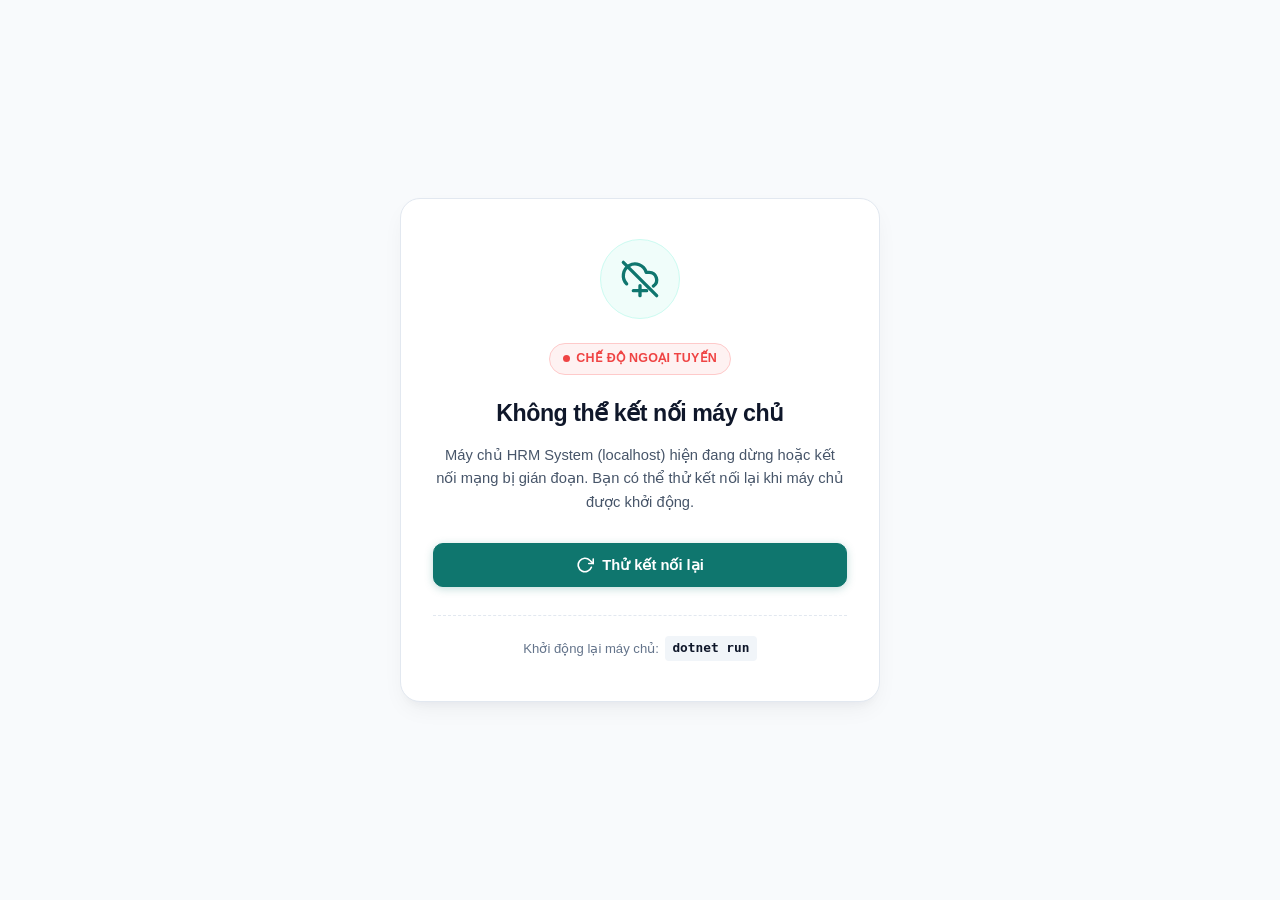
<file: apps/web/Hrm.Web/wwwroot/offline.html>
<!DOCTYPE html>
<html lang="vi">

<head>
    <meta charset="utf-8" />
    <meta name="viewport" content="width=device-width, initial-scale=1.0" />
    <title>Mất kết nối máy chủ - HRM System</title>
    <style>
        :root {
            --emp-primary: #0F766E;
            --emp-primary-hover: #115E59;
            --emp-primary-bg: #F0FDFA;
            --emp-heading: #0F172A;
            --emp-text: #475569;
            --emp-muted: #64748B;
            --emp-border: #E2E8F0;
            --emp-surface: #FFFFFF;
            --emp-bg: #F8FAFC;
            --emp-danger: #EF4444;
            --emp-danger-bg: #FEF2F2;
        }

        * {
            box-sizing: border-box;
            margin: 0;
            padding: 0;
        }

        body {
            font-family: 'Inter', -apple-system, BlinkMacSystemFont, 'Segoe UI', Roboto, Helvetica, Arial, sans-serif;
            background-color: var(--emp-bg);
            color: var(--emp-text);
            min-height: 100vh;
            display: flex;
            align-items: center;
            justify-content: center;
            padding: 1.5rem;
            line-height: 1.6;
        }

        .offline-container {
            width: 100%;
            max-width: 480px;
            background: var(--emp-surface);
            border: 1px solid var(--emp-border);
            border-radius: 20px;
            padding: 2.5rem 2rem;
            text-align: center;
            box-shadow: 0 10px 25px -5px rgba(15, 23, 42, 0.06), 0 8px 10px -6px rgba(15, 23, 42, 0.04);
            animation: fadeIn 0.3s ease-out;
        }

        @keyframes fadeIn {
            from {
                opacity: 0;
                transform: translateY(8px);
            }
            to {
                opacity: 1;
                transform: translateY(0);
            }
        }

        .icon-wrapper {
            width: 80px;
            height: 80px;
            margin: 0 auto 1.5rem;
            background: var(--emp-primary-bg);
            border: 1px solid #CCFBF1;
            border-radius: 50%;
            display: flex;
            align-items: center;
            justify-content: center;
            position: relative;
        }

        .icon-svg {
            width: 40px;
            height: 40px;
            color: var(--emp-primary);
        }

        .status-badge {
            display: inline-flex;
            align-items: center;
            gap: 0.4rem;
            padding: 0.3rem 0.8rem;
            border-radius: 9999px;
            font-size: 0.78rem;
            font-weight: 600;
            background: var(--emp-danger-bg);
            color: var(--emp-danger);
            border: 1px solid #FECACA;
            margin-bottom: 1.25rem;
            letter-spacing: 0.02em;
        }

        .status-dot {
            width: 7px;
            height: 7px;
            border-radius: 50%;
            background-color: var(--emp-danger);
            display: inline-block;
            animation: pulse 1.8s infinite;
        }

        @keyframes pulse {
            0% { transform: scale(0.95); opacity: 0.8; }
            50% { transform: scale(1.2); opacity: 1; }
            100% { transform: scale(0.95); opacity: 0.8; }
        }

        h1 {
            font-size: 1.45rem;
            font-weight: 700;
            color: var(--emp-heading);
            margin-bottom: 0.75rem;
            letter-spacing: -0.02em;
        }

        p {
            font-size: 0.92rem;
            color: var(--emp-text);
            margin-bottom: 1.75rem;
        }

        .actions {
            display: flex;
            flex-direction: column;
            gap: 0.75rem;
        }

        .btn {
            display: inline-flex;
            align-items: center;
            justify-content: center;
            gap: 0.5rem;
            padding: 0.75rem 1.5rem;
            font-size: 0.92rem;
            font-weight: 600;
            border-radius: 10px;
            cursor: pointer;
            transition: all 0.15s ease-in-out;
            text-decoration: none;
            width: 100%;
            border: 1px solid transparent;
        }

        .btn-primary {
            background-color: var(--emp-primary);
            color: #FFFFFF;
            border-color: var(--emp-primary);
            box-shadow: 0 2px 8px rgba(15, 118, 110, 0.25);
        }

        .btn-primary:hover:not(:disabled) {
            background-color: var(--emp-primary-hover);
            border-color: var(--emp-primary-hover);
            transform: translateY(-1px);
            box-shadow: 0 4px 12px rgba(15, 118, 110, 0.3);
        }

        .btn-primary:disabled {
            opacity: 0.65;
            cursor: not-allowed;
        }

        .help-box {
            margin-top: 1.75rem;
            padding-top: 1.25rem;
            border-top: 1px dashed var(--emp-border);
            font-size: 0.82rem;
            color: var(--emp-muted);
            display: flex;
            align-items: center;
            justify-content: center;
            gap: 0.4rem;
        }

        .help-box code {
            font-family: ui-monospace, SFMono-Regular, Menlo, Monaco, Consolas, monospace;
            background: #F1F5F9;
            padding: 0.15rem 0.45rem;
            border-radius: 4px;
            font-size: 0.8rem;
            color: var(--emp-heading);
            font-weight: 600;
        }

        .spinner {
            width: 16px;
            height: 16px;
            border: 2px solid rgba(255, 255, 255, 0.3);
            border-top-color: #FFFFFF;
            border-radius: 50%;
            animation: spin 0.8s linear infinite;
            display: inline-block;
        }

        @keyframes spin {
            to { transform: rotate(360deg); }
        }
    </style>
</head>

<body>
    <main class="offline-container" role="main">
        <div class="icon-wrapper">
            <svg class="icon-svg" viewBox="0 0 24 24" fill="none" stroke="currentColor" stroke-width="2" stroke-linecap="round" stroke-linejoin="round" aria-hidden="true">
                <!-- Disconnected Server/Cloud Icon -->
                <path d="M4 14.899A7 7 0 1 1 15.71 8h1.79a4.5 4.5 0 0 1 2.5 8.242" />
                <path d="m2 2 20 20" />
                <path d="M8 19h8" />
                <path d="M12 16v6" />
            </svg>
        </div>

        <div class="status-badge">
            <span class="status-dot"></span>
            <span>CHẾ ĐỘ NGOẠI TUYẾN</span>
        </div>

        <h1>Không thể kết nối máy chủ</h1>
        <p>
            Máy chủ HRM System (localhost) hiện đang dừng hoặc kết nối mạng bị gián đoạn. Bạn có thể thử kết nối lại khi máy chủ được khởi động.
        </p>

        <div class="actions">
            <button id="retry-btn" class="btn btn-primary" onclick="retryConnection()">
                <svg width="18" height="18" viewBox="0 0 24 24" fill="none" stroke="currentColor" stroke-width="2.2" stroke-linecap="round" stroke-linejoin="round">
                    <polyline points="23 4 23 10 17 10" />
                    <path d="M20.49 15a9 9 0 1 1-2.12-9.36L23 10" />
                </svg>
                <span>Thử kết nối lại</span>
            </button>
        </div>

        <div class="help-box">
            <span>Khởi động lại máy chủ:</span>
            <code>dotnet run</code>
        </div>
    </main>

    <script>
        function retryConnection() {
            const btn = document.getElementById('retry-btn');
            btn.disabled = true;
            btn.innerHTML = '<span class="spinner"></span> Đang kết nối lại...';
            setTimeout(() => {
                window.location.reload();
            }, 500);
        }

        // Tự động reload khi trình duyệt phát hiện mạng hoặc máy chủ online trở lại
        window.addEventListener('online', () => {
            window.location.reload();
        });
    </script>
</body>

</html>
</file>
